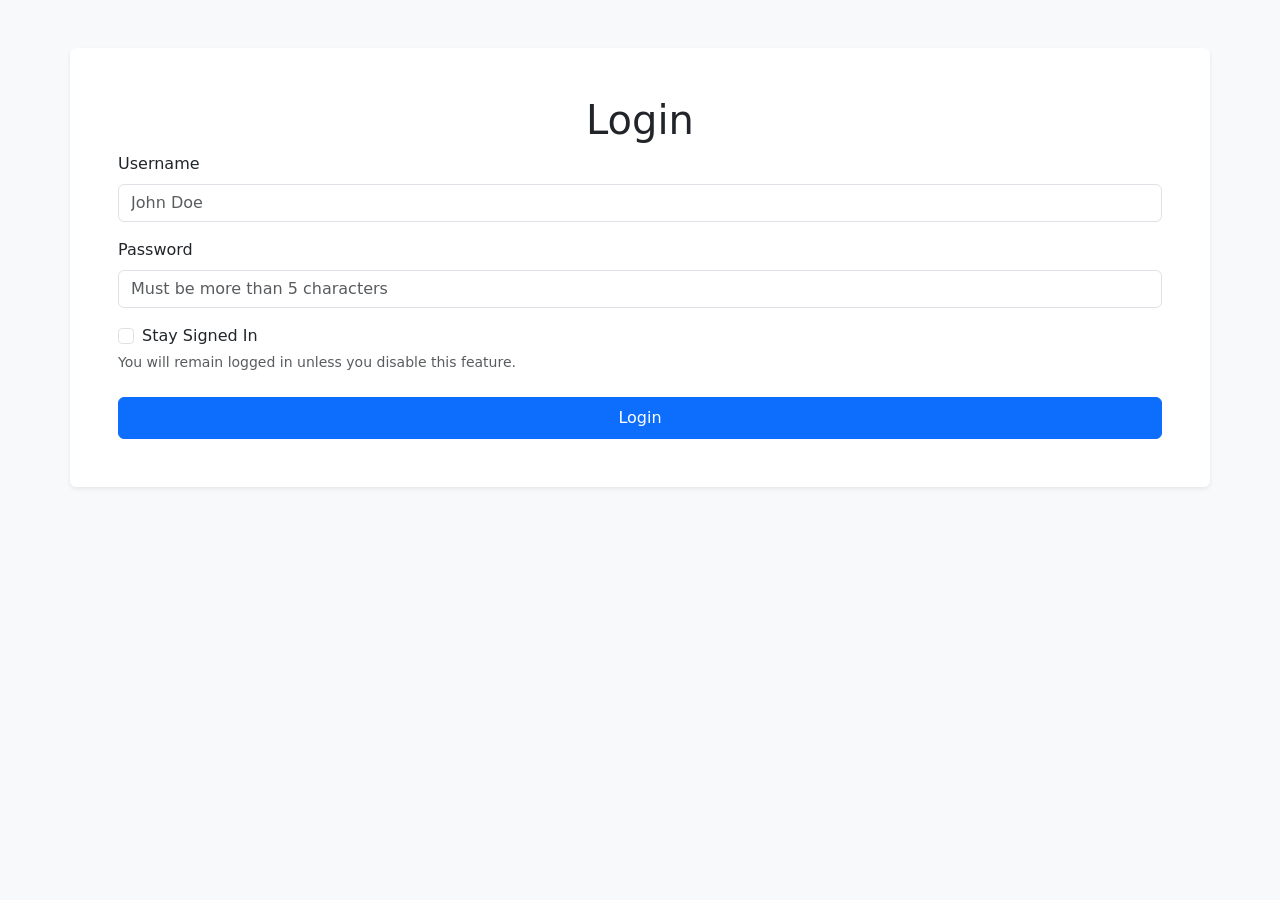
<file: index.html>
<!DOCTYPE html>
<html lang="en">
<head>
    <meta charset="UTF-8">
    <meta name="viewport" content="width=device-width, initial-scale=1.0">
    <title>Q4 Skills Test - Login</title>
    <link href="https://cdn.jsdelivr.net/npm/bootstrap@5.3.3/dist/css/bootstrap.min.css" rel="stylesheet">
    <link rel="stylesheet" href="styles.css">
</head>
<body>

    <div class="container bg-white shadow-sm p-5 mt-5 text-center rounded">
        <h1>Login</h1>
 
            <div class="mb-3 text-start"> 
                <label for="user" class="form-label">Username</label>
                <input type="text" id="user" class="form-control" placeholder="John Doe" required>
            </div>

            <div class="mb-3 text-start">
                <label for="pass" class="form-label">Password</label>
                <input type="password" id="pass" class="form-control" placeholder="Must be more than 5 characters" required>
            </div>

            <div class="mb-4 text-start">
                <div class="form-check">
                    <input class="form-check-input" type="checkbox" id="stayLogged">
                    <label class="form-check-label" for="stayLogged">Stay Signed In</label>
                </div>
                <small class="text-muted d-block mt-1">You will remain logged in unless you disable this feature.</small>
            </div>

            <button type="submit" class="btn btn-primary w-100 py-2" onclick="startSignin()">Login</button>
        </form>
    </div>

    <script src="https://cdn.jsdelivr.net/npm/bootstrap@5.3.3/dist/js/bootstrap.bundle.min.js"></script>
    <script src="main.js"></script>
</body>
</html>
</file>
<file: styles.css>
body {
            background-color: #f8f9fa;
        }

        .sidebar {
            width: 240px;
            background-color: #212529;
            height: 100vh;
            position: fixed;
            top: 0;
            left: 0;
            padding-top: 20px;
        }

        .sidebar a {
            color: #adbbca;
            text-decoration: none;
            padding: 12px 20px;
            display: block;
        }

        .sidebar a:hover {
            background-color: #343a40;
            color: white;
        }

        .sidebar .active {
            color: #00d2ff;
            background-color: #2c3034;
        }

        .subject-box {
            background-color: #e2e4e8;
            border-radius: 15px;
            padding: 20px;
            border: 1px solid #d1d5db;
        }

        .subject-img {
            width: 100%;
            border-radius: 5px;
            margin-bottom: 15px;
        }

        .header-badge {
            background-color: #212529;
            color: white;
            padding: 8px 20px;
            border-radius: 8px;
            display: inline-block;
            font-weight: bold;
        }

        .bottom-bar {
            background-color: #6c757d;
            height: 8px;
            border-radius: 4px;
            margin-top: 25px;
        }
</file>
